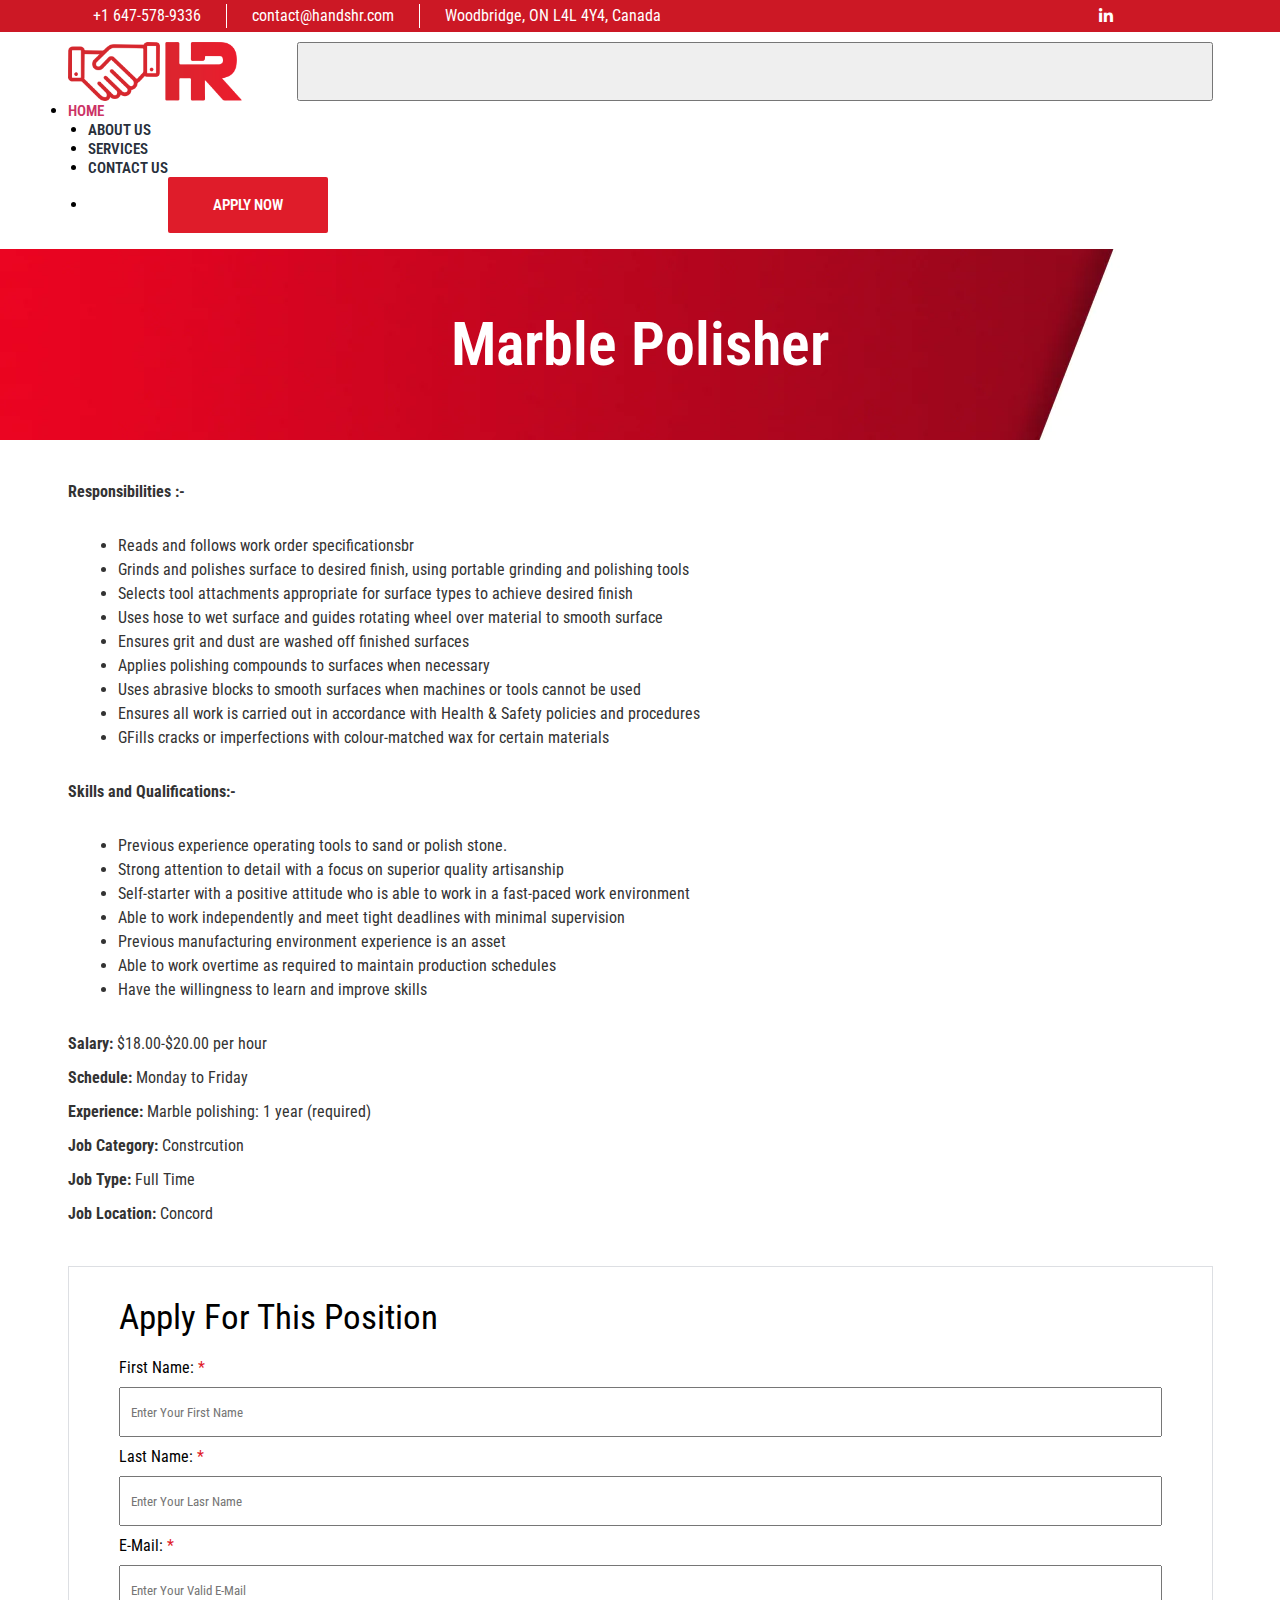
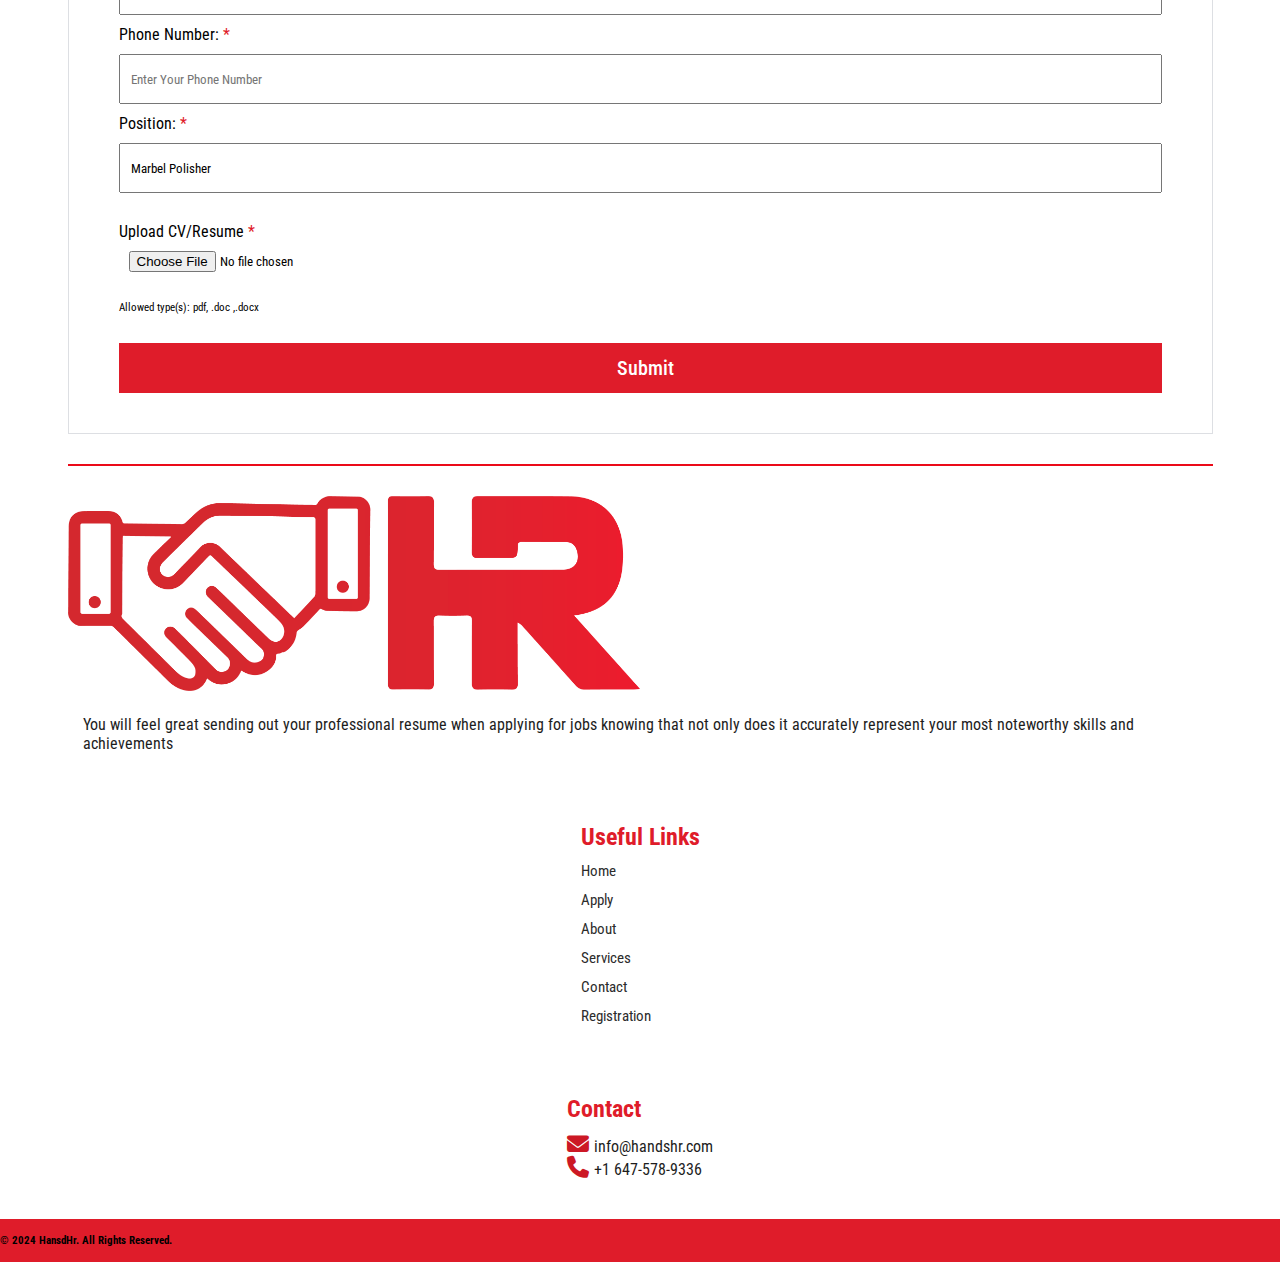
<file: handshrjobpageupdated/jobdetail.html>
<!DOCTYPE html>
<html lang="en">
<head>
    <meta charset="UTF-8">
    <meta name="viewport" content="width=device-width, initial-scale=1.0">
    <link href="https://cdn.jsdelivr.net/npm/bootstrap@5.3.1/dist/css/bootstrap.min.css" rel="stylesheet"
        integrity="sha384-4bw+/aepP/YC94hEpVNVgiZdgIC5+VKNBQNGCHeKRQN+PtmoHDEXuppvnDJzQIu9" crossorigin="anonymous">
    <link rel="preconnect" href="https://fonts.googleapis.com">
    <link rel="preconnect" href="https://fonts.gstatic.com" crossorigin>
    <link href="https://fonts.googleapis.com/css2?family=Righteous&family=Roboto&display=swap" rel="stylesheet">
    <link href='https://fonts.googleapis.com/css?family=Spartan' rel='stylesheet'>
    <link rel="stylesheet" href="https://cdnjs.cloudflare.com/ajax/libs/font-awesome/6.4.2/css/all.min.css">
    <link rel="stylesheet" href="style.css">
    <link rel="stylesheet" href="https://cdnjs.cloudflare.com/ajax/libs/font-awesome/6.5.1/css/all.min.css" integrity="sha512-DTOQO9RWCH3ppGqcWaEA1BIZOC6xxalwEsw9c2QQeAIftl+Vegovlnee1c9QX4TctnWMn13TZye+giMm8e2LwA==" crossorigin="anonymous" referrerpolicy="no-referrer" />
    <title>Hands Hr</title>
</head>
<body>
     <!-- preheader -->
     <div class="preheader">
        <div class="container">
            <div class="preheader-content">
            <div class="preheader-1">
                <h6>+1 647-578-9336</h6>
                <h6 class="preheader-1-center">contact@handshr.com</h6>
                <h6>Woodbridge, ON L4L 4Y4, Canada</h6>
            </div>
            <div class="preheader-2"><a href="https://www.linkedin.com/company/hands-hr/" target="_blank"><i class="fa-brands fa-linkedin-in" style="color: #ffffff;"></i></a></i></div>
        </div>
        </div>
    </div>
    <!-- header start -->
    <header id="hide-header">
        <nav class="custom_menu navbar navbar-expand-lg">
            <div class="container">
                <a class="navbar-brand navbar_logo" href="https://handshr.com/" target="_blank"><img
                        src="./images/header_logo.png" alt=""></a>
                <button class="navbar-toggler" id="mobile-menu-button" type="button" data-bs-toggle="collapse"
                    data-bs-target="#navbarNavDropdown" aria-controls="navbarNavDropdown" aria-expanded="false"
                    aria-label="Toggle navigation">
                    <span class="navbar-toggler-icon"></span>
                </button>
                <div class="collapse navbar-collapse" id="">
                    <ul class="navbar-nav">
                        <li class="nav-item">
                            <a class="nav-link active" aria-current="page" href="https://handshr.com/"
                                target="_blank">HOME</a>
                        </li>
                        <li class="nav-item">
                            <a class="nav-link" href="https://handshr.com/about-us/" target="_blank">ABOUT US</a>
                        </li>
                        
                        <li class="nav-item">
                            <a class="nav-link" href="https://handshr.com/services/" target="_blank">SERVICES</a>
                        </li>
                        
                        <li class="nav-item">
                            <a class="nav-link" href="https://handshr.com/contact-us/" target="_blank">CONTACT US</a>
                        </li>
                        <li class="nav-item">
                            <a class="custom_login_button nav-link" href="https://handshr.com/job-openings/"
                                target="_blank"><Span>APPLY NOW</Span></a>
                        </li>
                    </ul>
                </div>
            </div>
            <!-- <div class="mobile-menu">
                <ul class="navlinks">
                    <li><a href="#">Home</a></li>
                    <li><a href="#">About</a></li>
                    <li><a href="#">Blog</a></li>
                    <li><a href="#">Contact</a></li>
                    <li><a href="#">FAQ</a></li>
                </ul>
            </div> -->
            <div class="mobile-menu">
                <div class="logo"><a href="https://handshr.com/" target="_blank"><img src="./images/header_logo.png"
                            alt=""></a><i class="fa-solid fa-circle-xmark" id="mobile_menu_close_button"></i></div>
                <ul class="navbar-nav navlinks">
                    <li class="nav-item">
                        <a class="nav-link "  href="https://handshr.com/"
                            target="_blank">Home</a>
                    </li>
                    <li class="nav-item">
                        <a class="nav-link" href="https://handshr.com/about-us/" target="_blank">About Us</a>
                    </li>
                    
                    <li class="nav-item">
                        <a class="nav-link" href="https://handshr.com/services/" target="_blank">Services</a>
                    </li>
                    <li class="nav-item">
                        <a class="nav-link" href="https://handshr.com/apply/" target="_blank">Apply</a>
                    </li>
                    <li class="nav-item">
                        <a class="nav-link" href="https://handshr.com/contact-us/" target="_blank">Contact Us</a>
                    </li>
                    <li class="nav-item">
                        <a class="custom_login_button nav-link" href="https://handshr.com/reports/"
                            target="_blank">Employee Login</a>
                    </li>
                </ul>
            </div>
            <div class="mobile_body_overlay"></div>
        </nav>
    </header>
    <!-- header end -->
    <!-- banner -->
    <div class="banner">
        <div class="container">
            
            <div class="banner-content"> <h1>Marble Polisher</h1></div>
           
        </div>
    </div>
    <!-- Description -->
    <div class="description">
        <div class="container">
            <div class="description-content">
                
                <h3 >Responsibilities :-</h3>
                    <ul>
                        <h2></h2>
                        <li>Reads and follows work order specificationsbr</li>
                        <li>Grinds and polishes surface to desired finish, using portable grinding and polishing tools</li>
                        <li>Selects tool attachments appropriate for surface types to achieve desired finish</li>
                        <li>Uses hose to wet surface and guides rotating wheel over material to smooth surface</li>
                        <li>Ensures grit and dust are washed off finished surfaces</li>
                        <li>Applies polishing compounds to surfaces when necessary</li>
                        <li>Uses abrasive blocks to smooth surfaces when machines or tools cannot be used</li>
                        <li>Ensures all work is carried out in accordance with Health & Safety policies and procedures</li>
                        <li>GFills cracks or imperfections with colour-matched wax for certain materials</li>
                    </ul>
                    
                    <h3 >Skills and Qualifications:-</h3>
                   
                   <ul>
                    <li>Previous experience operating tools to sand or polish stone. </li>
                    <li> Strong attention to detail with a focus on superior quality artisanship</li>
                    <li> Self-starter with a positive attitude who is able to work in a fast-paced work environment</li>
                    <li>Able to work independently and meet tight deadlines with minimal supervision </li>
                    <li> Previous manufacturing environment experience is an asset</li>
                    <li> Able to work overtime as required to maintain production schedules</li>
                    <li> Have the willingness to learn and improve skills</li>
                </ul>

                <h3 >Salary:<span>  $18.00-$20.00 per hour</span></h3>
                <h3 >Schedule:<span>  Monday to Friday</span></h3>
                <h3 >Experience:<span>  Marble polishing: 1 year (required)</span></h3>
                <h3 >Job Category:<span>  Constrcution</span></h3>
                <h3 >Job Type:<span> Full Time</span></h3>
                <h3 >Job Location:<span>  Concord</span></h3>
                    
                    
                    </p>

                    
            </div>
        </div>
    </div>
    <!-- form -->
<div class="form">
    <div class="container">
        <div class="form-content">
            
        <form class="form-1" action="">
            <H3>Apply For This Position</H3>
            <label for="name">First Name: <span class="label-istaric">*</span></label>
            <input type="text" name="" id="name" placeholder="Enter Your First Name" >
            <br>
            <label for="name">Last Name: <span class="label-istaric">*</span></label>
            <input type="text" name="" id="name" placeholder="Enter Your Lasr Name" >
            <br>
            <label for="email">E-Mail: <span class="label-istaric">*</span></label>
            <input type="email" name="" id="email" placeholder="Enter Your Valid E-Mail">
            <br>
            <label for="file">Phone Number: <span class="label-istaric">*</span></label>
            <input type="number" name="" id="number" placeholder="Enter Your Phone Number" >
            <br>
            <label for="file">Position: <span class="label-istaric">*</span></label>
            <input type="text" name="" id="number" value="Marbel Polisher" >
            <br>
            
            <br>
            <label for="file" >Upload CV/Resume <span class="label-istaric">*</span> </label>
            <input  type="file" name="" id="file" >
            <h6>Allowed type(s): pdf, .doc ,.docx</h6>
            <br>
            <input type="button" id="button" value="Submit">
        </form>
    </div>
    </div>
</div>
<footer class="footer-main">
    <div class="container">
        <hr class="ahadhr">
        <div class="address-main row">
            <div class="col-lg-4 col-sm-12 col-xs-12">
                <div class="address-box clearfix">
                    <div class="add-icon"><a href="https://handshr.com/" target="_blank">
                            <img src="./images/header_logo.png" alt=""></a>
                    </div>
                    <div class="add_content1 add-content">
                        
                        <p class="custom_branch_address"></i><span
                                class="custom_icon_address_text">You will feel great sending out your professional resume when applying for jobs knowing that not only does it accurately represent your most noteworthy skills and achievements</span></p>
                    </div>
                </div>
            </div>
            <div class="col-lg-4 col-sm-12 col-xs-12">
                <div class="address-box2 address-box clearfix">
                    <div class="add_content2 add-content">
                        <h5>Useful Links</h5>
                        <ul>
                            <li ><a class="nav-link" href="https://handshr.com/" target="_blank">Home</a></li>
                            <li><a class="nav-link"  href="https://handshr.com/applynow/" target="_blank">Apply</a></li>
                            <li><a class="nav-link"  href="https://handshr.com/about-us/" target="_blank">About</a></li>
                            <li><a class="nav-link"  href="https://handshr.com/services/" target="_blank">Services</a></li>
                            <li><a class="nav-link"  href="https://handshr.com/contact-us/" target="_blank">Contact</a></li>
                            <li><a class="nav-link"  href="https://handshr.com/Registration/" target="_blank">Registration</a></li>
                        </ul>
                    </div>
                </div>
            </div>
            <div class="col-lg-4 col-sm-12 col-xs-12">
                <div class="address-box3 address-box clearfix">
                    <div class="add_content3 add-content">
                        <h5>Contact</h5>
                        <p><a href="mailto:info@hansdhr.com" target="_blank" 
                                ><i 
                                    class="custom_envelope fas fa-envelope" style="padding-right: 5px;" ></i><span
                                    class="custom_icon_text">info@handshr.com</span></a></p>
                        <p><a href="tel:+16475789336" target="_blank" ><i aria-hidden="true"
                                    class="custom_phone fas fa-phone" style="padding-right: 5px;"></i><span class="custom_icon_text">+1
                                    647-578-9336</span></a></p>
                    </div>
                </div>
            </div>
            
        </div>
    </div>


    <!-- Copyright Footer -->
    <footer class="footer-second text-center text-white">
        <!-- Copyright -->
        <div class="text-center ">
            <h6>© 2024 HansdHr. All Rights Reserved.</h6>
            
        </div>
        <!-- Copyright -->
    </footer>
</footer>

</body>
<script src="https://cdn.jsdelivr.net/npm/bootstrap@5.3.1/dist/js/bootstrap.bundle.min.js"
    integrity="sha384-HwwvtgBNo3bZJJLYd8oVXjrBZt8cqVSpeBNS5n7C8IVInixGAoxmnlMuBnhbgrkm"
    crossorigin="anonymous"></script>
<script>
    document.getElementById('mobile-menu-button').onclick = function () {
        document.body.classList.toggle("slide-right");
        document.querySelector('.mobile_body_overlay').classList.toggle("mobile_body_overlay_on")
    }

    // Select the .mobile_body_overlay element
    const mobileBodyOverlay = document.querySelector('.mobile_body_overlay');

    // Add a click event listener to the .mobile_body_overlay element
    mobileBodyOverlay.addEventListener('click', function () {
        // Remove the "slide-right" class and "mobile_body_overlay_on" class
        document.body.classList.remove("slide-right");
        mobileBodyOverlay.classList.remove("mobile_body_overlay_on");
    });

    document.getElementById('mobile_menu_close_button').onclick = function () {
        document.body.classList.remove("slide-right");
        document.querySelector('.mobile_body_overlay').classList.remove("mobile_body_overlay_on")
    }

    var prevScrollpos = window.pageYOffset;
    window.onscroll = function () {
        var currentScrollPos = window.pageYOffset;
        if (prevScrollpos > currentScrollPos) {
            document.getElementById("hide-header").style.top = "0px";
        } else {
            document.getElementById("hide-header").style.top = "-85px"; /* adjust this value to the height of your header */
        }
        prevScrollpos = currentScrollPos;
    }

</script>
</html>
</file>
<file: handshrjobpageupdated/style.css>
@import url('https://fonts.googleapis.com/css2?family=Roboto+Condensed:ital,wght@0,100..900;1,100..900&display=swap');
 
*{
    margin: 0;
    padding: 0;
    box-sizing: border-box;
    font-family: 'Roboto condensed', sans-serif;
    --red:#DF1C2A;
    --white:#ffffff;

  }
  .container{
    
    max-width: 1145px !important;
    margin: 0 auto;
  }
  /*preheader start here */
  .preheader{
    background-color: #cc1825;
  }
  .preheader-content{
    display: flex;
    justify-content: space-between;
    align-items: center;
  }
  .preheader-1{
    color: #fff;
    display: flex;
    padding:4px 0 ;
    
    align-items: center;
  }
  .preheader-1 h6{
    padding:0 25px;
    font-size: 16px;
    font-weight: 400;
    line-height: 24px;
  }
  .preheader-1-center{
    border-left: 1px solid #fff ;
    padding:0 10px ;
    border-right: 1px solid #fff;
  }
  .fa-linkedin-in{
    margin-right: 100px;
  }
  /* header start */
  
  
  header {
    position: sticky;
    z-index: 3;
    transition: 0.8s ease-in-out;
    background: #ffffff;
    padding: 10px 0px 16px;
  }
  
  .navbar-brand {
    display: flex;
    width: 80%;
  }
  
  .navbar .container {
    display: grid;
    grid-template-columns: 20% 80%;
  }
  
  .navbar-collapse {
    justify-content: center;
  }
  
  .custom_menu .nav-link {
    color: #282f3b;
    position: relative;
    font-size: 15px;
    font-weight: 600;
  }
  
  .navbar-nav {
    align-items: center;
  }
  
  .navbar-nav li:nth-child(2),
  .navbar-nav li:nth-child(3),
  .navbar-nav li:nth-child(4),
  .navbar-nav li:nth-child(5),
  .navbar-nav li:nth-child(6) {
    margin-left: 20px;
  }
  
  .navbar-nav li:nth-child(7) {
    margin-left: 50px;
  }
  
  .navbar-nav .nav-link.active {
    color: #cc3366;
  }
  
  .nav-link:hover {
    color: #cc3366 !important;
  }
  
  .navbar_logo img {
    width: 95%;
  }
  
  .logo img {
    width: 40%;
    padding: 10px;
  }
  .logo span {
    color: deepskyblue;
  }
  
  .custom_menu .custom_login_button {
    display: inline-block;
    padding: 0px 25px !important;
    border-radius: 2px;
    background: #df1c2a;
    color: #fff;
    margin-left: 80px;
    
    line-height: 56px;
    min-height: 56px;
    min-width: 160px;
    font-weight: 600;
    font-size: 15px;
    text-align: center;
    transition: 0.5s ease-in-out !important;
  }
  .custom_menu .custom_login_button:hover span {
    display: none;
  }
  .custom_menu .custom_login_button:hover::before {
    content: "Hands HR";
    transition: 0.8s ease-in-out
   
    border-radius:2px;
  }
  
  /* custom */
  
  body {
    transition: transform 1s;
  }
  
  .slide-right {
    transform: translateX(50%);
    overflow: hidden;
  }
  
  .mobile_body_overlay_on {
    display: block !important;
    z-index: 999;
  }
  
  .mobile_body_overlay {
    backdrop-filter: blur(10px);
    background-color: hsla(0, 0%, 81%, 0.8);
    display: none;
    height: 100%;
    position: fixed;
    top: 0;
    width: 100%;
  }
  
  a,
  a:link,
  a:visited,
  a:active {
    color: #000;
    text-decoration: none;
    font-weight: bold;
  }
  
  .navlinks li {
    display: inline-block;
    margin: 20px 20px 0 0;
  }
  
  .logo {
    font-family: "Lobster", cursive;
    font-size: 20px;
  }
  
  .mobile-menu {
    float: left;
    transform: translateX(-100%);
    position: fixed;
    top: 0;
    left: 0;
    background: ffffff;
    width: 50%;
    height: 100%;
    padding: 20px;
    display: none;
  }
  
  .mobile-menu .logo {
    background: #fff;
    border-radius: 10px;
    display: flex;
    justify-content: center;
    margin-bottom: 10px;
  }
  
  .mobile-menu .logo img {
    width: 40%;
    padding: 10px;
  }
  
  .mobile-menu .navlinks {
    /* position: relative; */
    position: sticky;
    top: 0;
  }
  
  .mobile-menu .navlinks li {
    display: flex;
    padding: 5px;
    margin: 0;
  }
  
  .mobile-menu a {
    color: #fff;
  }
  
  @media (max-width: 1200px) {
    .navbar_logo img {
      width: 70%;
    }
    .navbar .container {
      display: grid;
      grid-template-columns: 20% 80%;
    }
    a.nav-link {

      font-size: 15px;
      font-family: "Roboto", sans-serif;
      font-weight: 500;
    }
    .navbar-nav li:nth-child(7) {
      margin-left: 15px;
    }
    .custom_menu .custom_login_button {
      padding: 0px 15px !important;
    }
  }
  
  @media (max-width: 991px) {
    .navbar .container {
      display: flex;
      align-items: center;
    }
    .navbar-toggler:focus {
      box-shadow: 0 0 0 2px;
    }
  
    .mobile-menu {
      display: block;
    }
  
    .mobile-menu .logo {
      position: relative;
    }
  
    .mobile-menu .logo a {
      display: flex;
      justify-content: center;
    }
  
    .navbar-brand {
      width: 75%;
    }
  
    .navbar_logo img {
      width: 30%;
    }
  
    /* .navbar-collapse {
      display: flex;
    } */
  
    .navbar-nav li:nth-child(2),
    .navbar-nav li:nth-child(3),
    .navbar-nav li:nth-child(4),
    .navbar-nav li:nth-child(7) {
      margin-left: 15px;
      margin-left: 0px;
    }
  
    .navbar-nav .nav-link {
      display: flex;
      justify-content: center;
    }
  
    .mobile_menu_div {
      position: relative;
    }
  
    .mobile-menu i {
      position: absolute;
      top: 6%;
      right: 0;
      z-index: 999;
      font-size: 25px;
      color: #cc1825;
    }
    .preheader{
      display: none;
    }
  }
  
  @media (max-width: 650px) {
    .mobile-menu .logo img {
      width: 120px;
    }
    .preheader{
      display: none;
    }
  }
  
  @media screen and (max-width: 420px) {
    .slide-right {
      transform: translateX(100%);
    }
  
    .mobile-menu {
      width: 100%;
      /* transform: translateX(100%); */
    }
    .preheader{
      display: none;
    }
  }
  
  /* header end */
  .banner{
    background-image: url('./images/crossBannerBg_2\ \(1\).png');
    background-attachment: fixed;
    padding: 60px 0;
    

  }
  .banner-content h1{
    color: var(--white);
    text-align: center;
    font-weight: 600;

    font-size: 60px;
  }
  .filters-content{
    margin: 20px 0;
   }
  .select-1{
    padding: 15PX 15PX;
    margin-right: 10px;
    font-size: 12px;
    font-weight: 400;
    color: #444444;
    border: 1px solid #dddfe3;
    
  }
  /* Job Posting content list */
  .job-posting-content-post{
    list-style-type: none;
    
  }
.job-field-1 h2 a{
    color: #cc3366;
    font-size: 17px;
    font-weight: 400;
    margin-left: 20px;
}
.job-field-1 h2 a:hover{
    color: #1d1d1d;
    font-size: 17px;
    font-weight: 400;
    margin-left: 20px;
}
.job-field-2{
    display: flex; 
    align-items: center;
    justify-content: space-between;
    gap: 20px;
    
    font-size: 15px;
    margin-right: 20px;
}
.job-field-2 h3{
    font-size: 15px;
    font-weight: 400;
    color: #7a7a7a;
}
.more-detail a{
  color: #cc3366 !important;
}
.more-detail a:hover{
  color: #000000 !important;
}
.job-field{
    display: flex;
    justify-content: space-between;
    border-bottom: 1px solid #dddfe3;
    padding: 15px 5px;
    
}
.job-post-ul{
    border: 1px solid #dddfe3;
}


/* Second page */
.description-content{
    margin-top: 40px;
}
  .form-content{
    margin-top: 40px;
    border: 1px solid #dddfe3;

}
.form-1{
    margin: 30px 50px;
}
.form-1 input {
    width: 100%;
    height: 50px;
    margin: 10px 0;
    padding-left: 10px;
}
.form-1 textarea{
    min-width:100%;
    max-width: 100%;
    min-height: 60px;
    padding: 10px;
}
.form-1 h3{
  font-size: 35px;
  font-weight: 400;
  margin-bottom: 20px;
}
.form-1 #button{
    background-color: var(--red);
    border: none;
    color: var(--white);
    font-size: 20px;
    font-weight: 500;
}
.form-1 #file{
    margin-bottom: 0 ;
}
.label-istaric{
  color:#DF1C2A;
}
.job-posting button{
  width: 100%;
  border: 1px solid #dddfe3;
  background-color: #ffffff;
  color: #cc3366;
  height: 45px;
  margin: 20px 0;
  font-size: 15px;
}
.job-posting button:hover{
 color: #000000;
}
.description-content h3{
color: #333333;
font-size: 16px;
font-weight: 700;
line-height: 24px;
margin: 10px 0;
}
.description-content ul{
  margin-left: 30px;
  color: #333333;
  line-height: 24px;
  font-size: 16px;
  font-weight: 400;
  padding: 20px;
  
}
.description-content h3 span{
  font-weight: 400
}
form h6{
  font-weight: 400;
}

/* footer css start */

.footer-main {
  padding-top: 30px;
  ;
}

.footer-second {
  background: #df1c2a;
  margin-bottom: -8px;
}

.address-main > div.col-lg-4 {
  
  padding-top:20px ;
}
.address-box {
  padding: 10px 0;
  margin-bottom: 30px;
}

.address-box2,
.address-box3 {
  display: flex;
  justify-content: center;
}

.add-content h5 {
  font-size: 24px;
  color: #df1c2a;
  padding: 0;
  font-weight: bold;
  margin-bottom: 10px;
  font-family: var(--footer-font-family);
}
.add-content p {
  font-size: 13px;
  color: #fff;
  font-weight: 300;
}
.add-content p a {
  font-size: 14px;
  color: #fff;
  font-weight: 300;
  word-wrap: break-word;
}
.add_content2 .add-content ul li a:hover{
  color : #cc1825 !important;
}
.add_content2 .add-content ul li a:hover {
  color: #cc1825;
}

.add-icon img {
  width: 50%;
  margin-bottom: 10px;
  
}

.add_content1 {
  padding-top: 10px;
}

.add_content2 ul {
  list-style: none;
  padding-left: 0;
  width: 100%;
}

.add_content2 ul li {
  margin-top: 10px;
}

.add_content2 ul a {
  color: #2c2c2c;
  font-weight: normal;
  font-family: var(--footer-font-family);
  font-weight: 400;
  font-size: 15px;
}

.add_content2 ul a:hover {
  color: #333333;
}

.custom_envelope,
.custom_phone,
.custom_marker {
  color: #cc1825;
  font-size: 22px;
}

.footer_custom_icon_links:hover .custom_icon_text,


.custom_icon_address_text {
  margin-left: 15px;
}

.custom_icon_text,
.custom_icon_address_text {
  
  font-size: 16px;
  font-weight: 400;
  color: #1d1d1d;
  font-family: var(--footer-font-family);
}

.custom_branch_address {
  display: flex;
  align-items: center;
}

.poweredbyi8is {
  color: #ffffff !important;
}
.text-center h6{
  padding: 15px 0;
}
.ahadhr{
  opacity: inherit;
  border: 1px solid #eb0a19 ;
 
  
  display: flex;
  justify-content: center;
}
/* footer css end */

/* footer responsiveness start */
@media (max-width: 991px) {
  .address-main {
    display: grid;
    grid-template-columns: 34% 33% 33%;
  }

  .address-box {
    padding: 0;
    margin-bottom: 0;
  }

  .footer-main .socialmedia {
    padding: 0 !important;
  }
}

@media (max-width: 767px) {
  .add-icon img {
    width: 158px;
  }

  .address-main {
    display: flex;
  }

  .address-box {
    display: flex;
    flex-direction: column;
    justify-content: center;
    align-items: center;
  }

  .add-icon {
    display: flex;
    justify-content: center;
  }

  .add-content {
    text-align: center;
  }

  .add_content2 ul a {
    justify-content: center;
  }

  .add_content2 ul {
    width: 100%;
  }

  .footer-main .socialmedia {
    display: flex;
    justify-content: center;
  }

  .address-main > div.col-lg-4 {
    margin-bottom: 10px;
  }

  .add-content p {
    margin-bottom: 5px;
  }
}

/* footer responsiveness end */
</file>
